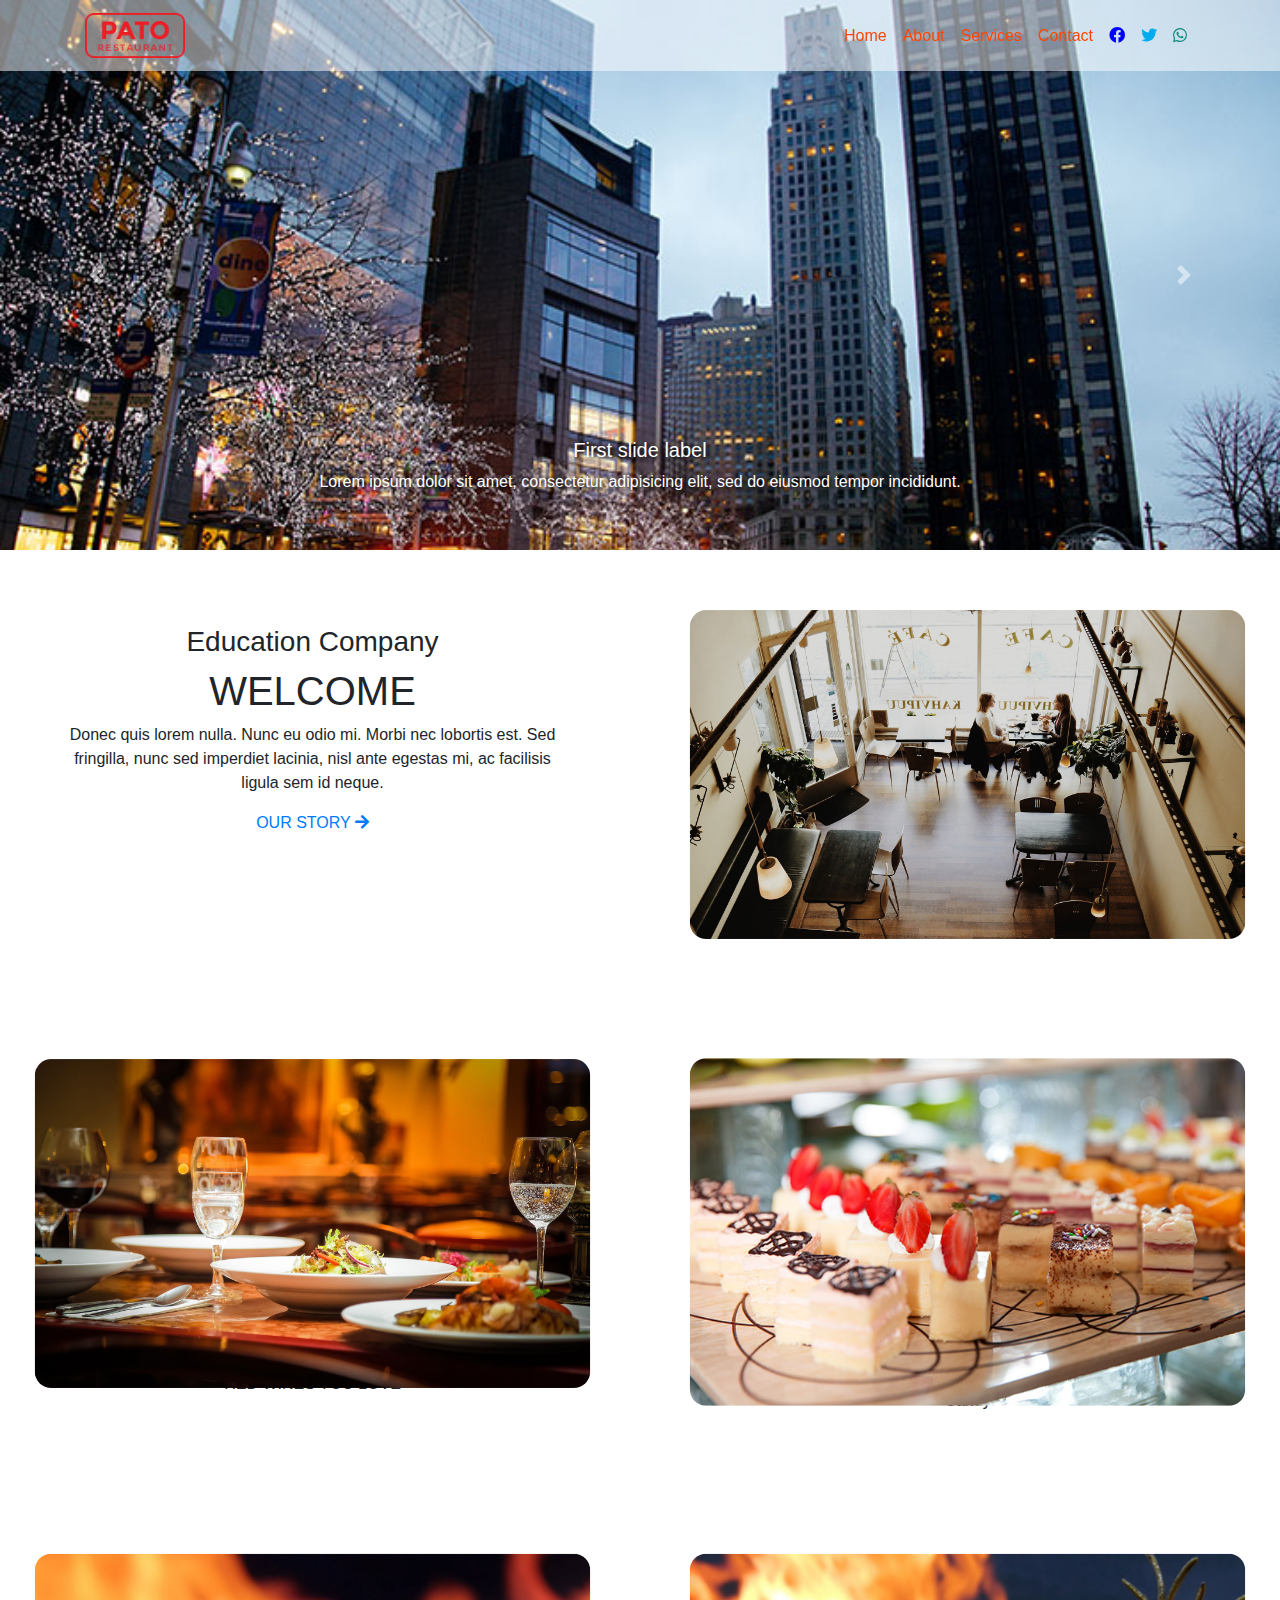
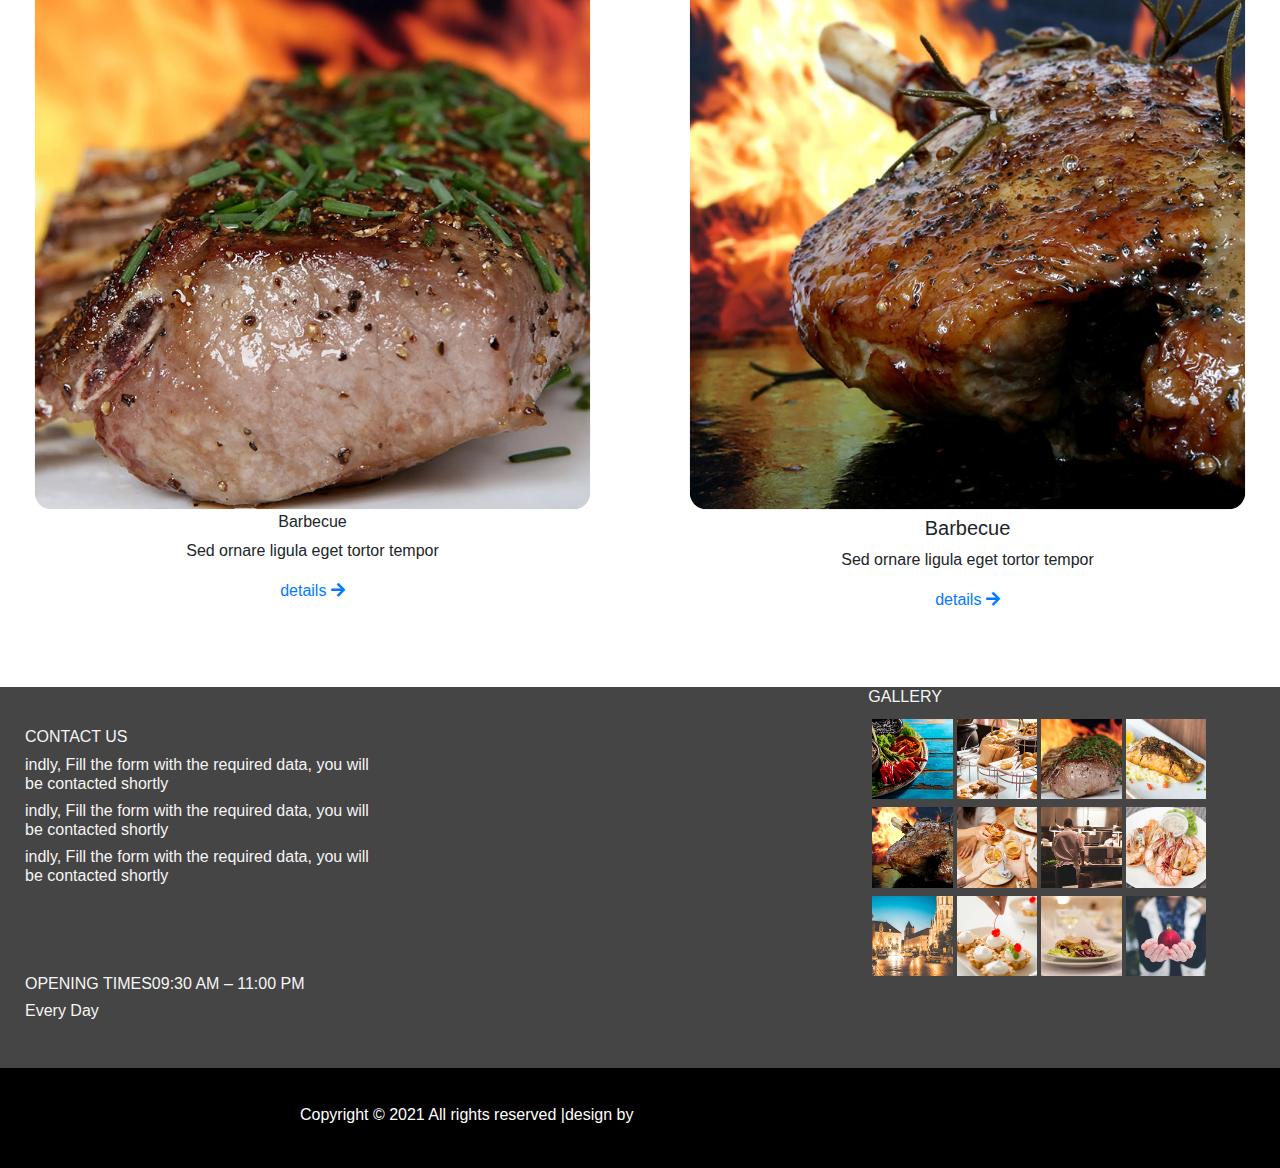
<file: index.html>
<!DOCTYPE html>
<html lang="en">
<head>
    <meta charset="UTF-8">
    <meta name="viewport" content="width=device-width, initial-scale=1.0">
    <title></title>
    <link rel="stylesheet" href="https://maxcdn.bootstrapcdn.com/bootstrap/4.0.0/css/bootstrap.min.css" integrity="sha384-Gn5384xqQ1aoWXA+058RXPxPg6fy4IWvTNh0E263XmFcJlSAwiGgFAW/dAiS6JXm" crossorigin="anonymous">
    <link rel="stylesheet" href="https://cdnjs.cloudflare.com/ajax/libs/font-awesome/5.15.1/css/all.min.css">
    <link rel="stylesheet" href="siteStyle.css">
</head>
<body>

        
<div class="container-fluid no-padding">

    <div id="carousel2_indicator" class="carousel slide carousel-fade" data-ride="carousel">
        <div class="carousel-inner">
          <div class="carousel-item active">
            <img class="d-block w-100" src="img/intro-01.jpg" alt="First slide">
            <article class="carousel-caption d-none d-md-block">
              <h5>First slide label</h5>
              <p>Lorem ipsum dolor sit amet, consectetur adipisicing elit, sed do eiusmod
              tempor incididunt.</p>
            </article> <!-- carousel-caption .// -->
          </div>
          <div class="carousel-item">
            <img class="d-block w-100" src="img/our-menu-18.jpg" alt="Second slide">
            <article class="carousel-caption d-none d-md-block">
              <h5>Second slide label</h5>
              <p>Lorem ipsum dolor sit amet, consectetur adipisicing elit, sed do eiusmod
              tempor incididunt.</p>
            </article> <!-- carousel-caption .// -->
          </div>
          <div class="carousel-item">
            <img class="d-block w-100" src="img/our-menu-19.jpg" alt="Third slide">
            <article class="carousel-caption d-none d-md-block">
              <h5>Third slide label</h5>
              <p>Lorem ipsum dolor sit amet, consectetur adipisicing elit, sed do eiusmod
              tempor incididunt</p>
            </article> <!-- carousel-caption .// -->
          </div>
        </div>
        <a class="carousel-control-prev" href="#carousel2_indicator" role="button" data-slide="prev">
          <span class="carousel-control-prev-icon" aria-hidden="true"></span>
          <span class="sr-only">Previous</span>
        </a>
        <a class="carousel-control-next" href="#carousel2_indicator" role="button" data-slide="next">
          <span class="carousel-control-next-icon" aria-hidden="true"></span>
          <span class="sr-only">Next</span>
        </a>
    </div> 


    <div class="row" id="welcome">
        <div class="col-lg">
            <h3>Education Company</h3>
            <h1>WELCOME</h1>
            <P>Donec quis lorem nulla. Nunc eu odio mi. Morbi nec lobortis est. Sed fringilla, nunc sed imperdiet lacinia, nisl ante egestas mi, ac facilisis ligula sem id neque.
            </P>
            <a href="#">
                OUR STORY <i class="fa fa-arrow-right"></i>
            </a>
        </div>
        <div class="col-lg">
            <img id="img1" src="img/bg-intro-04.jpg" width="100%" alt="">
        </div>
    </div>
    <div class="row" id="welcome">
      <div class="col-lg">
        <img id="img2" src="img/bg-intro-05.jpg" width="100%" alt="">
        <p>RED WINES YOU LOVE</p>
       </div>
       
      <div class="col-lg">
          <img  id="img3" src="img/our-menu-20.jpg" width="100%" alt="">
          <p>Candy</p>
      </div>
  </div>
  <div class="row" id="welcome">
    <div class="col-lg">
      <img  id="img4" src="img/bg-intro-06.jpg" width="100%" alt="">
      <h6>RED WINES YOU LOVE</h6>
      <h6>Barbecue</h6>
      <P>Sed ornare ligula eget tortor tempor
      </P>
      <a href="#">
        details <i class="fa fa-arrow-right"></i>
    </a>
     </div>
     
    <div class="col-lg">
        <img  id="img5" src="img/bg-intro-07.jpg" width="100%" alt="">
        <h5>RED WINES YOU LOVE</h5>
        <h5>Barbecue</h5>
        <P>Sed ornare ligula eget tortor tempor
        </P>
        <a href="#">
          details <i class="fa fa-arrow-right"></i>
      </a>
    </div>
</div>
  <!-- section of contact us -->
  <div class="row"  style="background-color: rgb(70, 69, 69); color: whitesmoke;">
    <div class="col">
        <div class="row"style="padding: 40px;">
            <h6>CONTACT US</h6>
            <h6>indly, Fill the form with the required data, you will be contacted shortly</h6>
            <h6>indly, Fill the form with the required data, you will be contacted shortly</h6>
            <h6>indly, Fill the form with the required data, you will be contacted shortly</h6>
        </div>
        <div class="row" style="padding: 40px;">
            <h6>OPENING TIMES</h6>
            <h6>09:30 AM – 11:00 PM</h6>
            <h6>Every Day</h6>
        </div>
    </div>
    <div class="col"style="padding: 30px;">
        <h6></h6>
    </div>
    <div class="col gallery" >
        <div class="row">
            <h6>GALLERY</h6>
        </div>
        <div class="row" style="padding: 2px;">
            <img src="img1/thumbnails/photo-gallery-thumb-01.jpg" width="20%" alt="" style="padding: 2px;">
            <img src="img1/thumbnails/photo-gallery-thumb-02.jpg" width="20%" alt="" style="padding: 2px;">
            <img src="img1/thumbnails/photo-gallery-thumb-03.jpg" width="20%" alt="" style="padding: 2px;">
            <img src="img1/thumbnails/photo-gallery-thumb-04.jpg" width="20%" alt="" style="padding: 2px;">
        </div>
        <div class="row"  style="padding: 2px;">
            <img src="img1/thumbnails/photo-gallery-thumb-05.jpg" width="20%" alt="" style="padding: 2px;">
            <img src="img1/thumbnails/photo-gallery-thumb-06.jpg" width="20%" alt="" style="padding: 2px;">
            <img src="img1/thumbnails/photo-gallery-thumb-07.jpg" width="20%" alt="" style="padding: 2px;">
            <img src="img1/thumbnails/photo-gallery-thumb-08.jpg" width="20%" alt="" style="padding: 2px;">
        </div>
        <div class="row"  style="padding: 2px;">
            <img src="img1/thumbnails/photo-gallery-thumb-09.jpg" width="20%" alt="" style="padding: 2px;">
            <img src="img1/thumbnails/photo-gallery-thumb-10.jpg" width="20%" alt="" style="padding: 2px;">
            <img src="img1/thumbnails/photo-gallery-thumb-11.jpg" width="20%" alt="" style="padding: 2px;">
            <img src="img1/thumbnails/photo-gallery-thumb-12.jpg" width="20%" alt="" style="padding: 2px;">
            
            </div>
        
    </div>
</div>
</div>
<div class="copyright"  style="background-color: black ; whitesmoke;">
 <div class="collapse navbar-collapse" id="navbarResponsive">
        <ul class="navbar-nav ml-auto">
          <li class="nav-item active">
            <a class="nav-link" href="index.html">Home
                  <span class="sr-only">(current)</span>
                </a>
          </li>
          <li class="nav-item">
            <a class="nav-link" href="#">About</a>
          </li>
          <li class="nav-item">
            <a class="nav-link" href="#">Services</a>
          </li>
          <li class="nav-item">
            <a class="nav-link" href="#">Contact</a>
          </li>
          <li class="nav-item">
              <a class="nav-link" href="#"><i class="fab fa-facebook"></i></a>
          </li>
          <li class="nav-item">
              <a class="nav-link" href="#"><i class="fab fa-twitter" style="color: #00acee;"></i></a>
          </li>
          <li class="nav-item">
              <a class="nav-link" href="#"><i class="fab fa-whatsapp" style="color: #128C7E;"></i></a>
          </li>
        </ul>
        
        
      </div>
      <div>

  <p id="copytext"> Copyright © 2021 All rights reserved |design by  </p>         
              
</div>






<nav class="navbar navbar-expand-lg static-top" style="background-color: rgba(255, 255, 255, 0.5); width: 100%; color: darkblue; position: fixed; top: 0;">
    <div class="container">
      <a class="navbar-brand" href="#">
            <img src="img/logo2.png" width="100" alt="">
      </a>
      <button class="navbar-toggler" type="button" data-toggle="collapse" data-target="#navbarResponsive" aria-controls="navbarResponsive" aria-expanded="false" aria-label="Toggle navigation">
            <span class="navbar-toggler-icon"><i class="fa fa-bars" style="color: blue;"></i></span>
          </button>
      <div class="collapse navbar-collapse" id="navbarResponsive">
        <ul class="navbar-nav ml-auto">
          <li class="nav-item active">
            <a class="nav-link" href="index.html">Home
                  <span class="sr-only">(current)</span>
                </a>
          </li>
          <li class="nav-item">
            <a class="nav-link" href="#">About</a>
          </li>
          <li class="nav-item">
            <a class="nav-link" href="#">Services</a>
          </li>
          <li class="nav-item">
            <a class="nav-link" href="#">Contact</a>
          </li>
          <li class="nav-item">
              <a class="nav-link" href="#"><i class="fab fa-facebook"></i></a>
          </li>
          <li class="nav-item">
              <a class="nav-link" href="#"><i class="fab fa-twitter" style="color: #00acee;"></i></a>
          </li>
          <li class="nav-item">
              <a class="nav-link" href="#"><i class="fab fa-whatsapp" style="color: #128C7E;"></i></a>
          </li>
        </ul>
        
        
      </div>
    </div>
</nav>


</div>
    <script src="https://code.jquery.com/jquery-3.2.1.slim.min.js" integrity="sha384-KJ3o2DKtIkvYIK3UENzmM7KCkRr/rE9/Qpg6aAZGJwFDMVNA/GpGFF93hXpG5KkN" crossorigin="anonymous"></script>
    <script src="https://cdnjs.cloudflare.com/ajax/libs/popper.js/1.12.9/umd/popper.min.js" integrity="sha384-ApNbgh9B+Y1QKtv3Rn7W3mgPxhU9K/ScQsAP7hUibX39j7fakFPskvXusvfa0b4Q" crossorigin="anonymous"></script>
    <script src="https://maxcdn.bootstrapcdn.com/bootstrap/4.0.0/js/bootstrap.min.js" integrity="sha384-JZR6Spejh4U02d8jOt6vLEHfe/JQGiRRSQQxSfFWpi1MquVdAyjUar5+76PVCmYl" crossorigin="anonymous"></script>
    

</body>
</html>
</file>
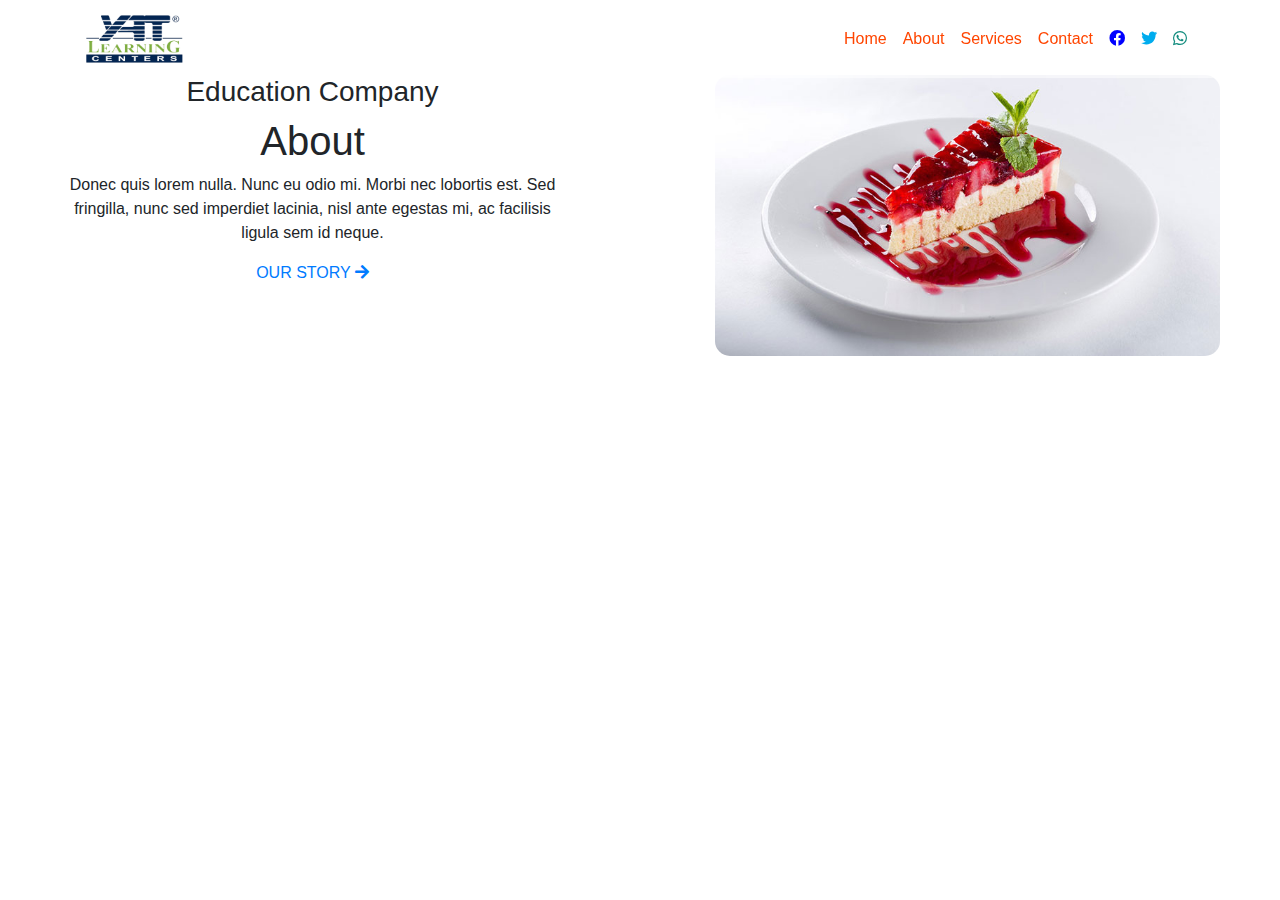
<file: about.html>
<!DOCTYPE html>
<html lang="en">
<head>
    <meta charset="UTF-8">
    <meta name="viewport" content="width=device-width, initial-scale=1.0">
    <title>Document</title>
    <link rel="stylesheet" href="https://maxcdn.bootstrapcdn.com/bootstrap/4.0.0/css/bootstrap.min.css" integrity="sha384-Gn5384xqQ1aoWXA+058RXPxPg6fy4IWvTNh0E263XmFcJlSAwiGgFAW/dAiS6JXm" crossorigin="anonymous">
    <link rel="stylesheet" href="https://cdnjs.cloudflare.com/ajax/libs/font-awesome/5.15.1/css/all.min.css">

    <link rel="stylesheet" href="siteStyle.css">
</head>
<body>


    
    
<div class="container-fluid no-padding">

    


    <div class="row" id="welcome">
        <div class="col-lg">
            <h3>Education Company</h3>
            <h1>About</h1>
            <P>Donec quis lorem nulla. Nunc eu odio mi. Morbi nec lobortis est. Sed fringilla, nunc sed imperdiet lacinia, nisl ante egestas mi, ac facilisis ligula sem id neque.
            </P>
            <a href="#">
                OUR STORY <i class="fa fa-arrow-right"></i>
            </a>
        </div>
        <div class="col-lg">
            <img src="img/our-menu-19.jpg" width="100%" alt="">
        </div>
    </div>




<nav class="navbar navbar-expand-lg static-top" style="background-color: rgba(255, 255, 255, 0.5); width: 100%; color: darkblue; position: fixed; top: 0;">
    <div class="container">
      <a class="navbar-brand" href="index.html">
            <img src="img/yat.png" width="100" alt="">
      </a>
      <button class="navbar-toggler" type="button" data-toggle="collapse" data-target="#navbarResponsive" aria-controls="navbarResponsive" aria-expanded="false" aria-label="Toggle navigation">
            <span class="navbar-toggler-icon"><i class="fa fa-bars" style="color: blue;"></i></span>
          </button>
      <div class="collapse navbar-collapse" id="navbarResponsive">
        <ul class="navbar-nav ml-auto">
          <li class="nav-item active">
            <a class="nav-link" href="index.html">Home
                  <span class="sr-only">(current)</span>
                </a>
          </li>
          <li class="nav-item">
            <a class="nav-link" href="#">About</a>
          </li>
          <li class="nav-item">
            <a class="nav-link" href="#">Services</a>
          </li>
          <li class="nav-item">
            <a class="nav-link" href="#">Contact</a>
          </li>
          <li class="nav-item">
              <a class="nav-link" href="#"><i class="fab fa-facebook"></i></a>
          </li>
          <li class="nav-item">
              <a class="nav-link" href="#"><i class="fab fa-twitter" style="color: #00acee;"></i></a>
          </li>
          <li class="nav-item">
              <a class="nav-link" href="#"><i class="fab fa-whatsapp" style="color: #128C7E;"></i></a>
          </li>
        </ul>
        
        
      </div>
    </div>
</nav>


</div>
    <script src="https://code.jquery.com/jquery-3.2.1.slim.min.js" integrity="sha384-KJ3o2DKtIkvYIK3UENzmM7KCkRr/rE9/Qpg6aAZGJwFDMVNA/GpGFF93hXpG5KkN" crossorigin="anonymous"></script>
    <script src="https://cdnjs.cloudflare.com/ajax/libs/popper.js/1.12.9/umd/popper.min.js" integrity="sha384-ApNbgh9B+Y1QKtv3Rn7W3mgPxhU9K/ScQsAP7hUibX39j7fakFPskvXusvfa0b4Q" crossorigin="anonymous"></script>
    <script src="https://maxcdn.bootstrapcdn.com/bootstrap/4.0.0/js/bootstrap.min.js" integrity="sha384-JZR6Spejh4U02d8jOt6vLEHfe/JQGiRRSQQxSfFWpi1MquVdAyjUar5+76PVCmYl" crossorigin="anonymous"></script>
    

</body>
</html>
</file>
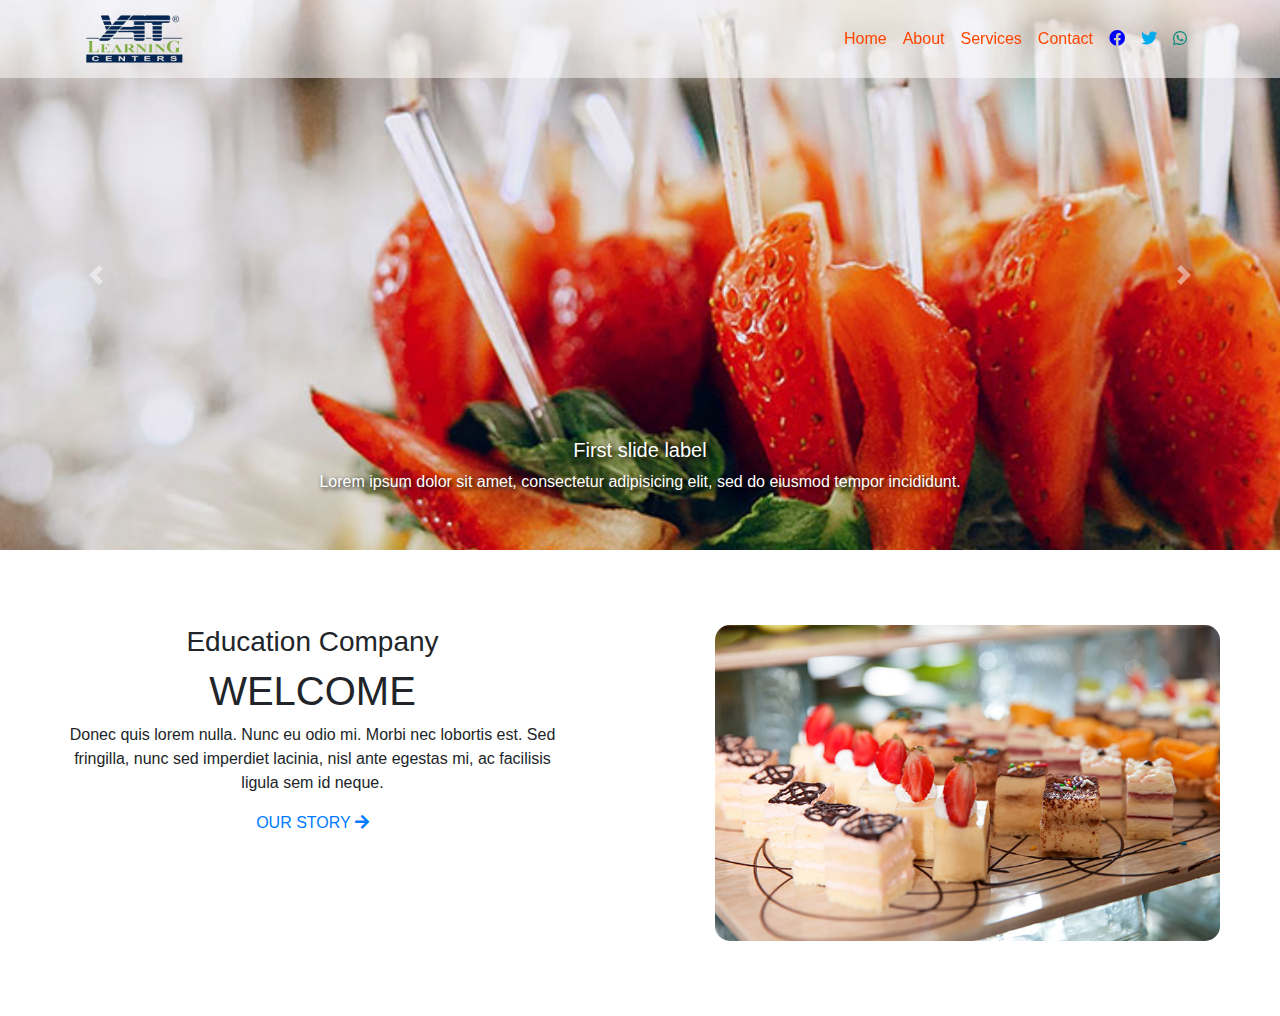
<file: services.html>
<!DOCTYPE html>
<html lang="en">
<head>
    <meta charset="UTF-8">
    <meta name="viewport" content="width=device-width, initial-scale=1.0">
    <title></title>
    <link rel="stylesheet" href="https://maxcdn.bootstrapcdn.com/bootstrap/4.0.0/css/bootstrap.min.css" integrity="sha384-Gn5384xqQ1aoWXA+058RXPxPg6fy4IWvTNh0E263XmFcJlSAwiGgFAW/dAiS6JXm" crossorigin="anonymous">
    <link rel="stylesheet" href="https://cdnjs.cloudflare.com/ajax/libs/font-awesome/5.15.1/css/all.min.css">
    <link rel="stylesheet" href="siteStyle.css">
</head>
<body>

        
<div class="container-fluid no-padding">

    <div id="carousel2_indicator" class="carousel slide carousel-fade" data-ride="carousel">
        <div class="carousel-inner">
          <div class="carousel-item active">
            <img class="d-block w-100" src="img/our-menu-17.jpg" alt="First slide">
            <article class="carousel-caption d-none d-md-block">
              <h5>First slide label</h5>
              <p>Lorem ipsum dolor sit amet, consectetur adipisicing elit, sed do eiusmod
              tempor incididunt.</p>
            </article> <!-- carousel-caption .// -->
          </div>
          <div class="carousel-item">
            <img class="d-block w-100" src="img/our-menu-18.jpg" alt="Second slide">
            <article class="carousel-caption d-none d-md-block">
              <h5>Second slide label</h5>
              <p>Lorem ipsum dolor sit amet, consectetur adipisicing elit, sed do eiusmod
              tempor incididunt.</p>
            </article> <!-- carousel-caption .// -->
          </div>
          <div class="carousel-item">
            <img class="d-block w-100" src="img/our-menu-19.jpg" alt="Third slide">
            <article class="carousel-caption d-none d-md-block">
              <h5>Third slide label</h5>
              <p>Lorem ipsum dolor sit amet, consectetur adipisicing elit, sed do eiusmod
              tempor incididunt</p>
            </article> <!-- carousel-caption .// -->
          </div>
        </div>
        <a class="carousel-control-prev" href="#carousel2_indicator" role="button" data-slide="prev">
          <span class="carousel-control-prev-icon" aria-hidden="true"></span>
          <span class="sr-only">Previous</span>
        </a>
        <a class="carousel-control-next" href="#carousel2_indicator" role="button" data-slide="next">
          <span class="carousel-control-next-icon" aria-hidden="true"></span>
          <span class="sr-only">Next</span>
        </a>
    </div> 


    <div class="row" id="welcome">
        <div class="col-lg">
            <h3>Education Company</h3>
            <h1>WELCOME</h1>
            <P>Donec quis lorem nulla. Nunc eu odio mi. Morbi nec lobortis est. Sed fringilla, nunc sed imperdiet lacinia, nisl ante egestas mi, ac facilisis ligula sem id neque.
            </P>
            <a href="#">
                OUR STORY <i class="fa fa-arrow-right"></i>
            </a>
        </div>
        <div class="col-lg">
            <img src="img/our-menu-20.jpg" width="100%" alt="">
        </div>
    </div>




<nav class="navbar navbar-expand-lg static-top" style="background-color: rgba(255, 255, 255, 0.5); width: 100%; color: darkblue; position: fixed; top: 0;">
    <div class="container">
      <a class="navbar-brand" href="#">
            <img src="img/yat.png" width="100" alt="">
      </a>
      <button class="navbar-toggler" type="button" data-toggle="collapse" data-target="#navbarResponsive" aria-controls="navbarResponsive" aria-expanded="false" aria-label="Toggle navigation">
            <span class="navbar-toggler-icon"><i class="fa fa-bars" style="color: blue;"></i></span>
          </button>
      <div class="collapse navbar-collapse" id="navbarResponsive">
        <ul class="navbar-nav ml-auto">
          <li class="nav-item active">
            <a class="nav-link" href="index.html">Home
                  <span class="sr-only">(current)</span>
                </a>
          </li>
          <li class="nav-item">
            <a class="nav-link" href="#">About</a>
          </li>
          <li class="nav-item">
            <a class="nav-link" href="#">Services</a>
          </li>
          <li class="nav-item">
            <a class="nav-link" href="#">Contact</a>
          </li>
          <li class="nav-item">
              <a class="nav-link" href="#"><i class="fab fa-facebook"></i></a>
          </li>
          <li class="nav-item">
              <a class="nav-link" href="#"><i class="fab fa-twitter" style="color: #00acee;"></i></a>
          </li>
          <li class="nav-item">
              <a class="nav-link" href="#"><i class="fab fa-whatsapp" style="color: #128C7E;"></i></a>
          </li>
        </ul>
        
        
      </div>
    </div>
</nav>



</div>
    <script src="https://code.jquery.com/jquery-3.2.1.slim.min.js" integrity="sha384-KJ3o2DKtIkvYIK3UENzmM7KCkRr/rE9/Qpg6aAZGJwFDMVNA/GpGFF93hXpG5KkN" crossorigin="anonymous"></script>
    <script src="https://cdnjs.cloudflare.com/ajax/libs/popper.js/1.12.9/umd/popper.min.js" integrity="sha384-ApNbgh9B+Y1QKtv3Rn7W3mgPxhU9K/ScQsAP7hUibX39j7fakFPskvXusvfa0b4Q" crossorigin="anonymous"></script>
    <script src="https://maxcdn.bootstrapcdn.com/bootstrap/4.0.0/js/bootstrap.min.js" integrity="sha384-JZR6Spejh4U02d8jOt6vLEHfe/JQGiRRSQQxSfFWpi1MquVdAyjUar5+76PVCmYl" crossorigin="anonymous"></script>
    

</body>
</html>
</file>
<file: siteStyle.css>
*{
    margin: 0;
}
.copyright{
    width: 100%;
    height: 100px;  
}
 #copytext{
     padding-top: 35px;
     padding-left: 300px;
    color: white;
}

html, body{
    overflow-x: hidden;
}

.container-fluid{
    padding: 0;
    margin: 0 auto;
    width: 100%;
}


.navbar li a{
    color: orangered;
}

.navbar .fab{
    font-size: 16px;
    color: blue;
}
.navbar .fab:hover{
    font-size: 16px;
    color: red !important;
}



.carousel-item{
    max-height: 550px;
    background:#ccc;
}

.carousel-item p, .carousel-item h5{
    text-shadow: black 2px 2px 5px;
}

/* .carousel-item {    
    transform: translate(0, -50%);
} */

#welcome .col-lg{
    padding: 75px;
    text-align: center;
}


#welcome img{
    border-radius: 15px;
}

@media only screen and (max-width: 750px) {
    
    #welcome .col-lg{
        padding-top: 5vh;
        padding-left: 15vw;
        padding-right: 15vw;
        padding-bottom: 1vh;
    }
}
#img1{
    -webkit-transform: scale(1,1);
    transform:scale(1.1);
    
    
}
#img1:hover{
    -webkit-transform: ease .5s translate(1.1);
    transform:scale(1,1.01);
    border: solid ; color: red ;
    

}
#img2{
    -webkit-transform: scale(1,1);
    transform:scale(1.1);
    
    
}
#img2:hover{
    -webkit-transform: ease .5s translate(1.1);
    transform:scale(1,1.01);
    border: solid ; color: red ;
    

}
#img3{
    -webkit-transform: scale(1,1);
    transform:scale(1.1);
    
    
}
#img3:hover{
    -webkit-transform: ease .5s translate(1.1);
    transform:scale(1,1.01);
    border: solid ; color: red ;
    

}
#img4{
    -webkit-transform: scale(1,1);
    transform:scale(1.1);
    
    
}
#img4:hover{
    -webkit-transform: ease .5s translate(1.1);
    transform:scale(1,1.01);
    border: solid ; color: red ;
    

}
#img5{
    -webkit-transform: scale(1,1);
    transform:scale(1.1);
    
    
}
#img5:hover{
    -webkit-transform: ease .5s translate(1.1);
    transform:scale(1,1.01);
    border: solid ; color: red ;
}
/* #row1{
    padding-left: 1px;
} */
</file>
